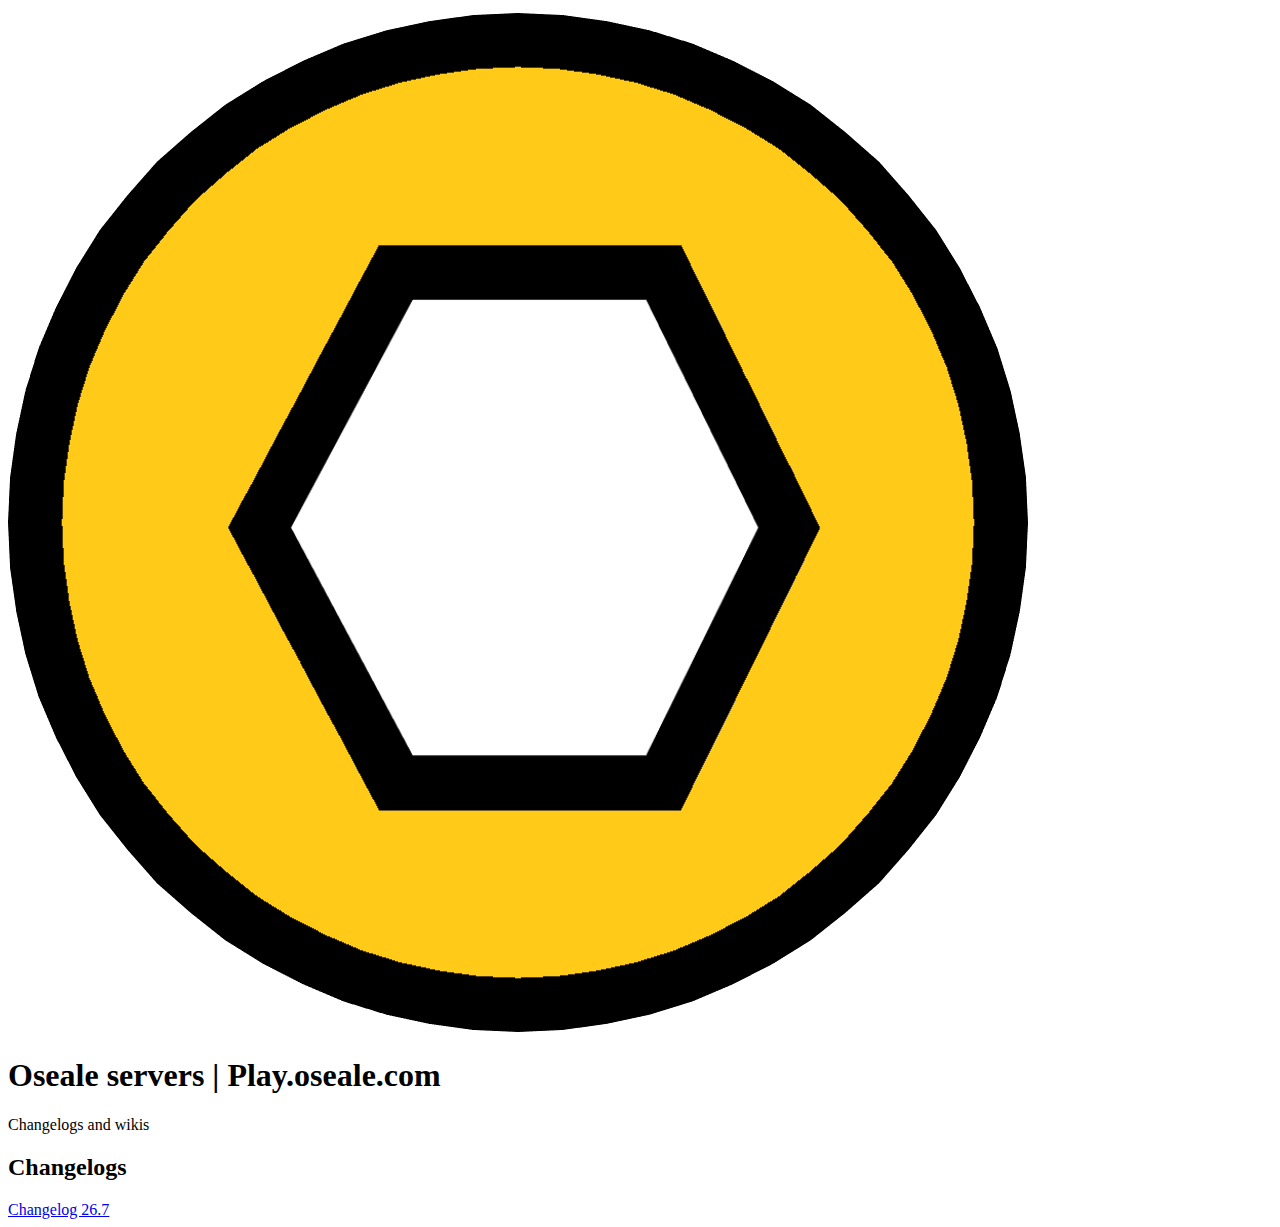
<file: index.html>
<!DOCTYPE html>
<html lang="en">
<head>
  <meta charset="UTF-8" />
  <meta name="viewport" content="width=device-width, initial-scale=1.0" />
  <title>Oseale servers | Play.oseale.com</title>
  <link rel="icon" type="image/png" href="oseale-logo.png" />
  
    
   <style>
    @media (max-width: 600px) {
      header h1 {
        font-size: 1.8rem;
      }
      header img {
        height: 50px;
      }
    }
  </style>
</head>
<body>






  <header>
    <img src="oseale-logo.png" alt="Oseale Logo" />
    <h1>Oseale servers | Play.oseale.com</h1>
    <p>Changelogs and wikis</p>
  </header>

  <main>
    <section>
      <h2>Changelogs</h2>
      <a href="change1.html">Changelog 26.7</a>
    </section>
</body>
</html>
</file>
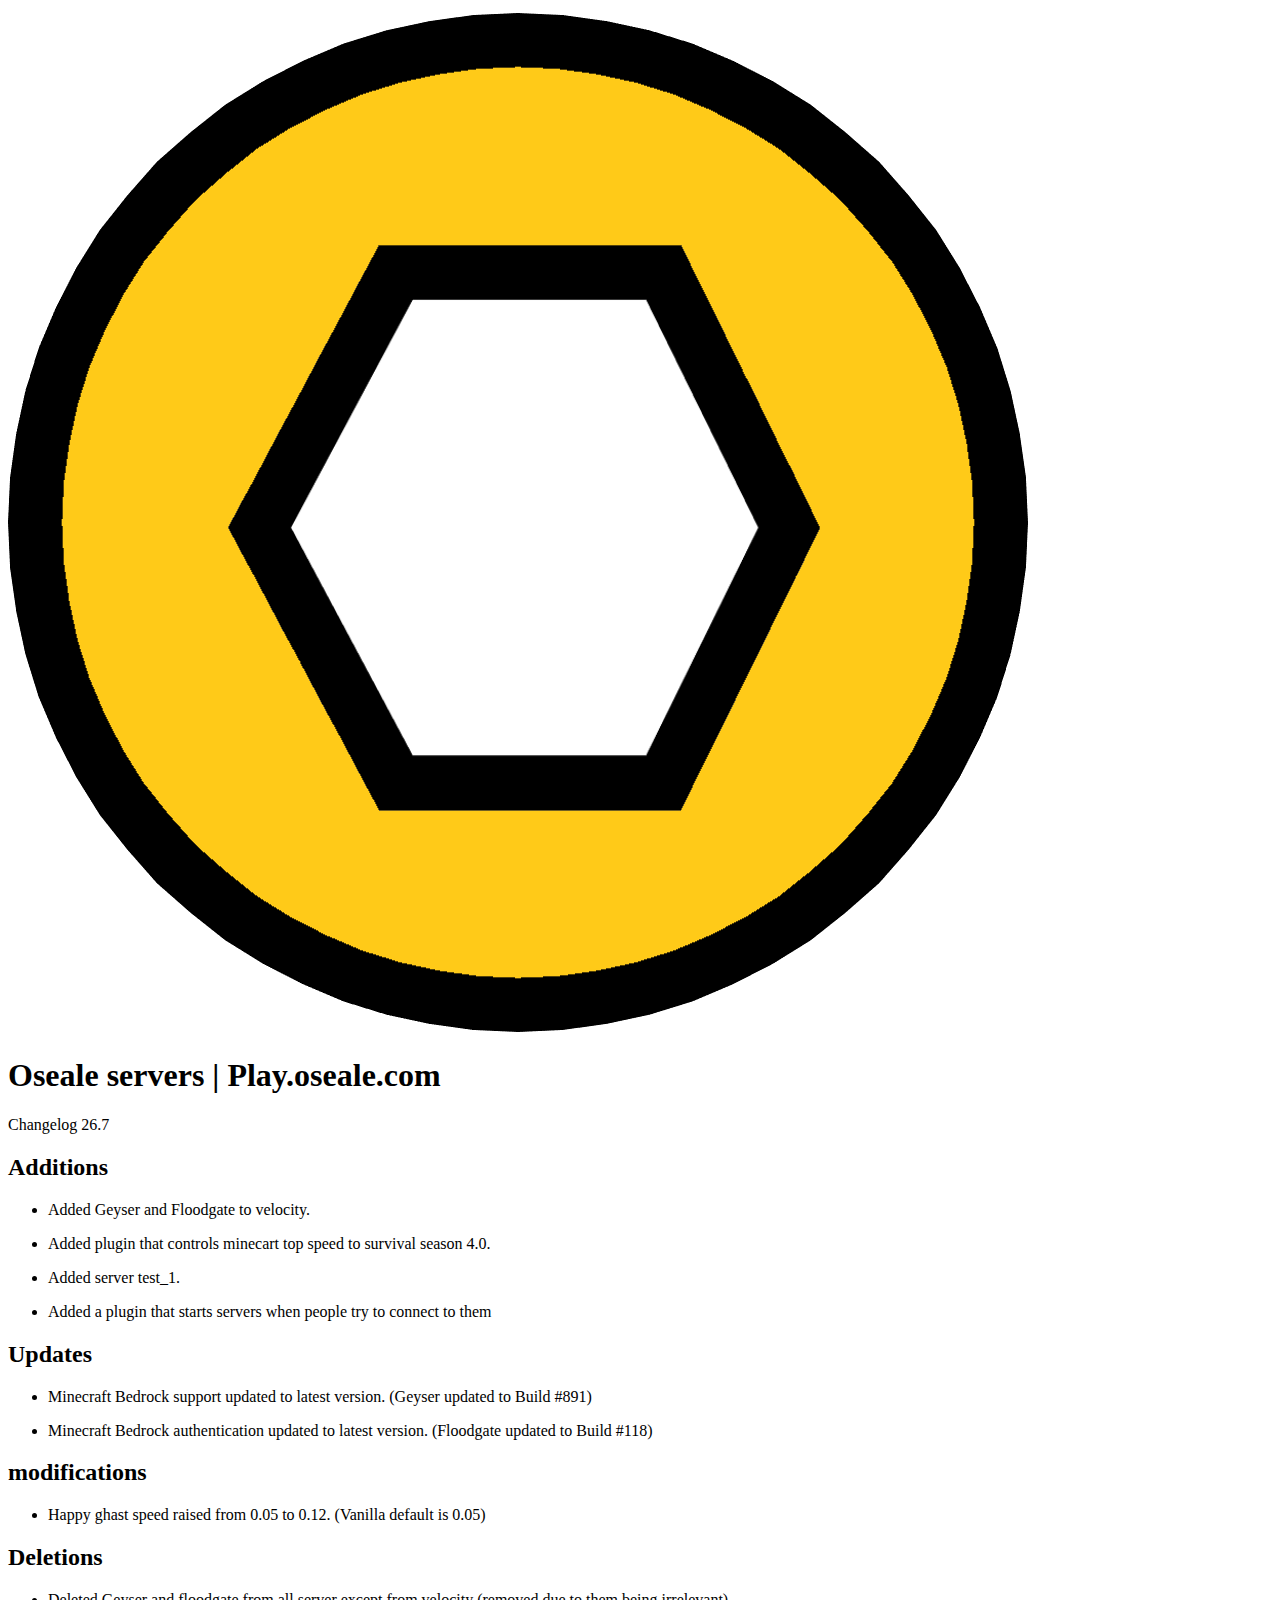
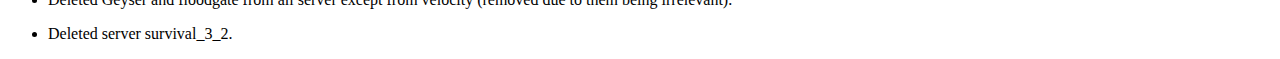
<file: change1.html>
<!DOCTYPE html>
<html lang="en">
<head>
  <meta charset="UTF-8" />
  <meta name="viewport" content="width=device-width, initial-scale=1.0" />
  <title>Oseale servers | Play.oseale.com</title>
  <link rel="icon" type="image/png" href="oseale-logo.png" />
  <link rel="stylesheet" href="style.css">
  
    
   <style>
    @media (max-width: 600px) {
      header h1 {
        font-size: 1.8rem;
      }
      header img {
        height: 50px;
      }
    }
  </style>
</head>
<body>






  <header>
    <img src="oseale-logo.png" alt="Oseale Logo" />
    <h1>Oseale servers | Play.oseale.com</h1>
    <p>Changelog 26.7</p>
  </header>

  <main>
    <section>
      <h2>Additions</h2>
      <ul>
        <li><p>Added Geyser and Floodgate to velocity.</p></li>
        <li><p>Added plugin that controls minecart top speed to survival season 4.0.</p></li>
        <li><p>Added server test_1.</p></li>
        <li><p>Added a plugin that starts servers when people try to connect to them</p></li>
      </ul>
    </section>
    <section>
      <h2>Updates</h2>
      <ul>
        <li><p>Minecraft Bedrock support updated to latest version. (Geyser updated to Build #891)</p></li>
        <li><p>Minecraft Bedrock authentication updated to latest version. (Floodgate updated to Build #118)</p></li>
      </ul>
    </section>
    <section>
      <h2>modifications</h2>
      <ul>
        <li><p>Happy ghast speed raised from 0.05 to 0.12. (Vanilla default is 0.05)</p></li>
      </ul>
    </section>
    <section>
      <h2>Deletions</h2>
      <ul>
        <li><p>Deleted Geyser and floodgate from all server except from velocity (removed due to them being irrelevant).</p></li>
        <li><p>Deleted server survival_3_2.</p></li>
      </ul>
    </section>
</body>
</html>
</file>
<file: style.css>

</file>
